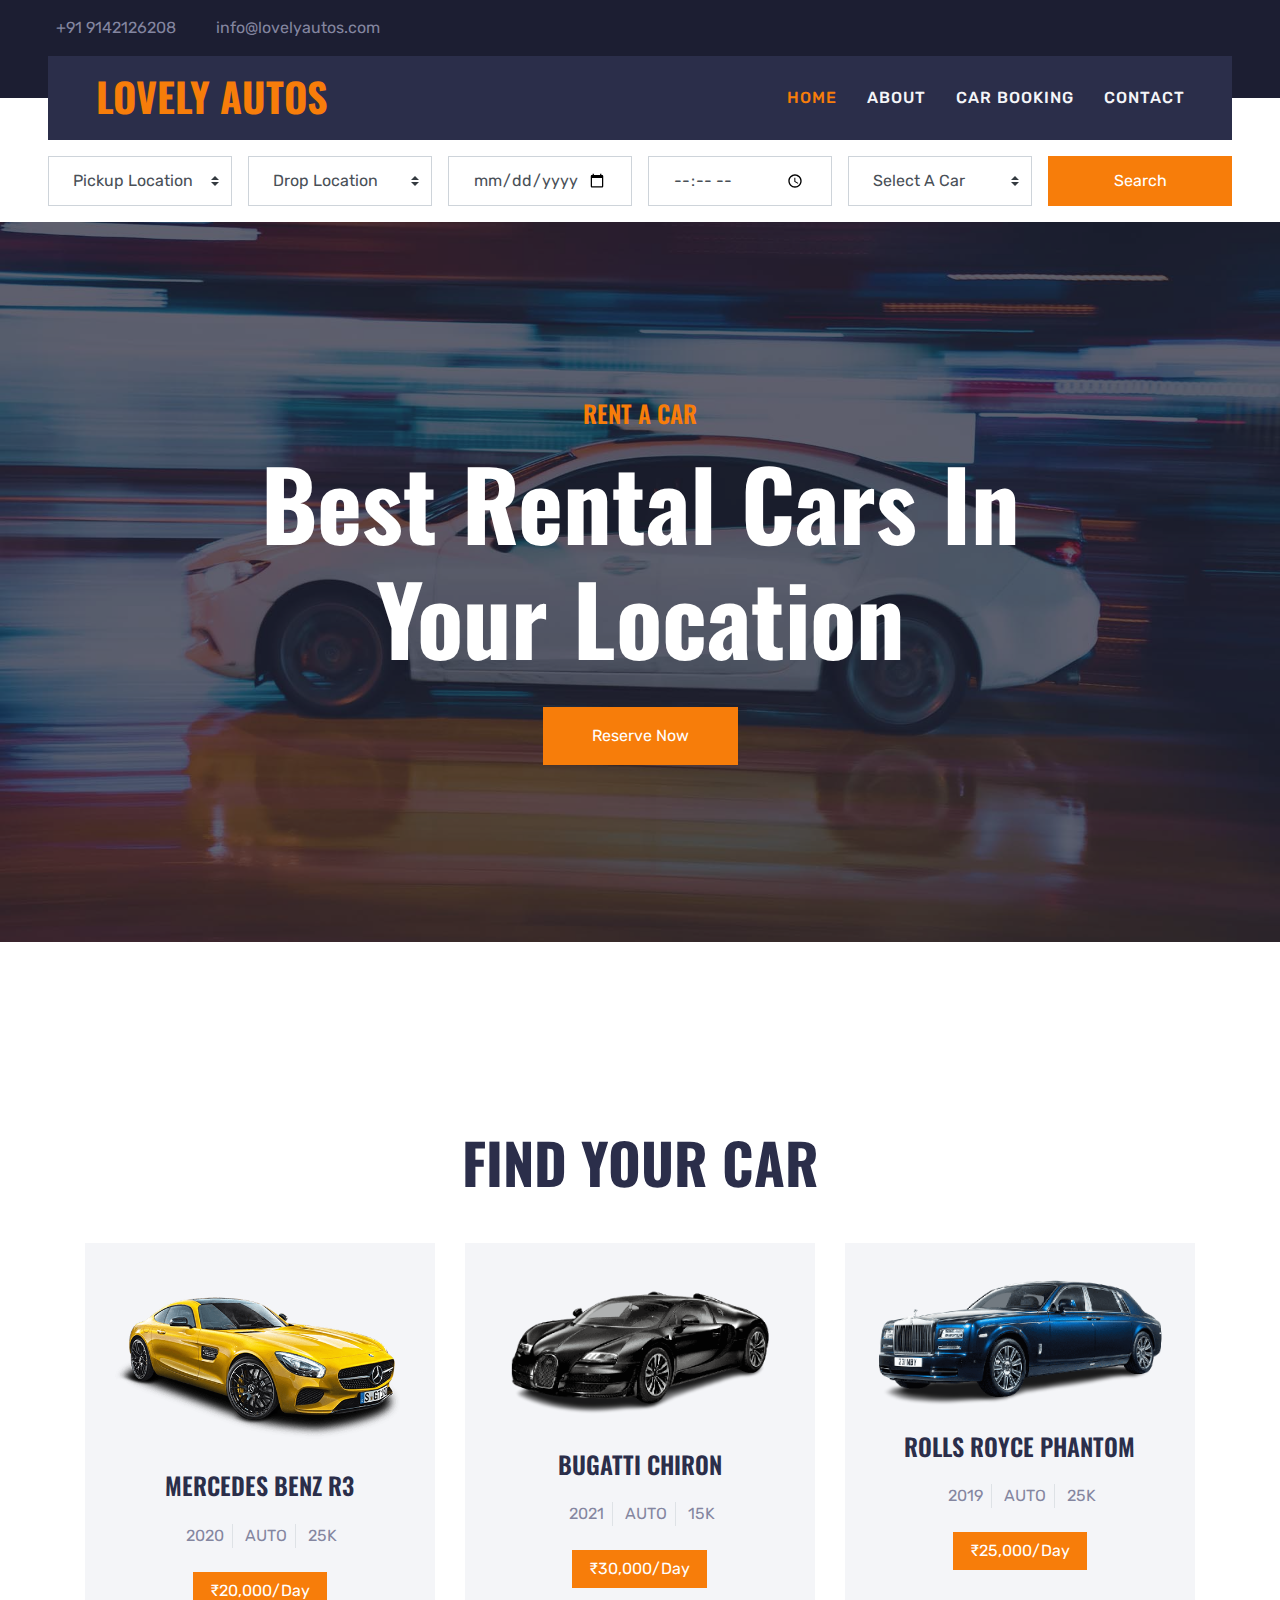
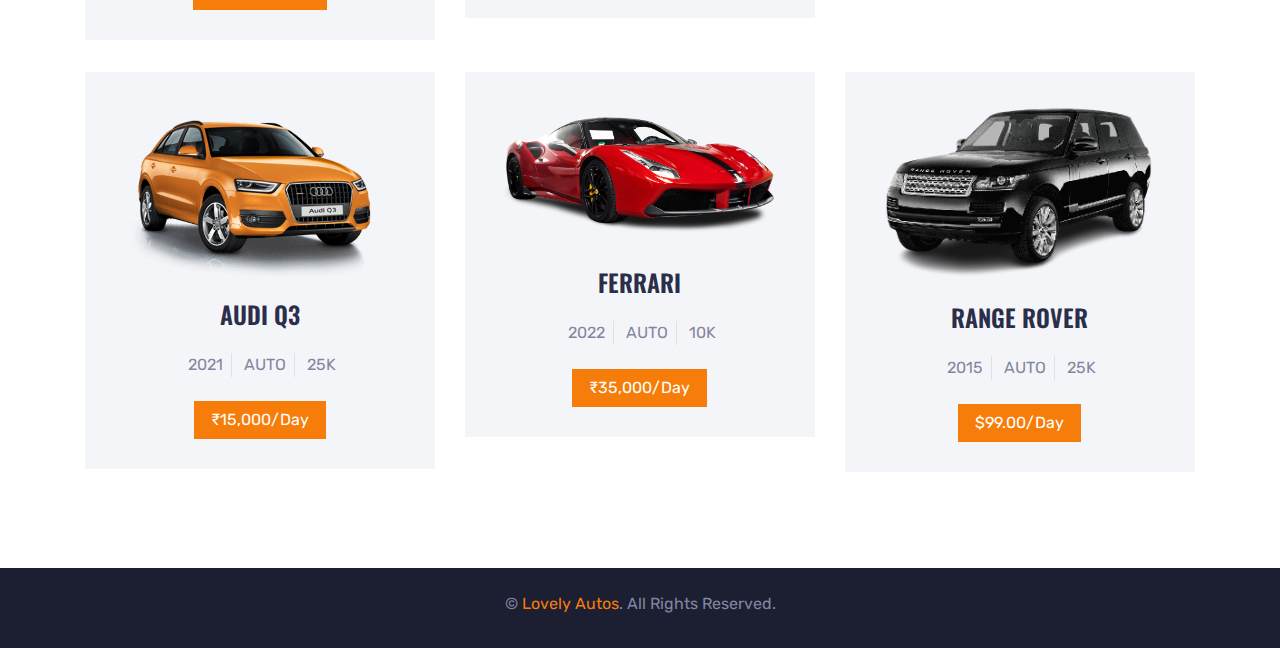
<file: index.html>
<!DOCTYPE html>
<html>

<head>

    <title>Lovely Autos- Car Rental</title>

    <!-- Google Web Fonts -->
    <link rel="preconnect" href="https://fonts.gstatic.com">
    <link href="https://fonts.googleapis.com/css2?family=Oswald:wght@400;500;600;700&family=Rubik&display=swap"
        rel="stylesheet">

    <!-- Customized Bootstrap Stylesheet -->
    <link href="css/bootstrap.min.css" rel="stylesheet">

    <!-- Template Stylesheet -->
    <link href="css/style.css" rel="stylesheet">
    <!--logo-->
    <link rel="icon" href="img/logo.png" type="image/x-icon">
</head>

<body>
    <!-- Topbar Start -->
    <div class="container-fluid bg-dark py-3 px-lg-5 d-none d-lg-block">
        <div class="row">
            <div class="col-md-6 text-center text-lg-left mb-2 mb-lg-0">
                <div class="d-inline-flex align-items-center">
                    <a class="text-body pr-3" href="tel:9142126208"><i class="fa fa-phone-alt mr-2"></i>+91
                        9142126208</a>
                    <a class="text-body px-3" href="mailto:info@lovelyautos.com"><i
                            class="fa fa-envelope mr-2"></i>info@lovelyautos.com</a>
                </div>
            </div>
        </div>
    </div>
    <!-- Topbar End -->


    <!-- Navbar Start -->
    <div class="container-fluid position-relative nav-bar p-0">
        <div class="position-relative px-lg-5" style="z-index: 9;">
            <nav class="navbar navbar-expand-lg bg-secondary navbar-dark py-3 py-lg-0 pl-3 pl-lg-5">
                <a href="" class="navbar-brand">
                    <h1 class="text-uppercase text-primary mb-1">Lovely Autos</h1>
                </a>
                <div class="collapse navbar-collapse justify-content-between px-3" id="navbarCollapse">
                    <div class="navbar-nav ml-auto py-0">
                        <a href="index.html" class="nav-item nav-link active">Home</a>
                        <a href="about.html" class="nav-item nav-link">About</a>
                        <a href="booking.html" class="nav-item nav-link"> Car Booking</a>
                        <a href="contact.html" class="nav-item nav-link">Contact</a>
                    </div>
                </div>
            </nav>
        </div>
    </div>
    <!-- Navbar End -->


    <!-- Search Start -->
    <div class="container-fluid bg-white pt-3 px-lg-5">
        <div class="row mx-n2">
            <div class="col-xl-2 col-lg-4 col-md-6 px-2">
                <select class="custom-select px-4 mb-3" style="height: 50px;">
                    <option selected>Pickup Location</option>
                    <option value="1">Ludhiyana</option>
                    <option value="2">Jalandhar</option>
                    <option value="3">Amritsir</option>
                </select>
            </div>
            <div class="col-xl-2 col-lg-4 col-md-6 px-2">
                <select class="custom-select px-4 mb-3" style="height: 50px;">
                    <option selected>Drop Location</option>
                    <option value="1">Ludhiyana</option>
                    <option value="2">Jalandhar</option>
                    <option value="3">Amritsir</option>
                </select>
            </div>
            <div class="col-xl-2 col-lg-4 col-md-6 px-2">
                <div class="date mb-3" id="date" data-target-input="nearest">
                    <input type="date" class="form-control p-4 datetimepicker-input" placeholder="Pickup Date"
                        data-target="#date" data-toggle="datetimepicker" />
                </div>
            </div>
            <div class="col-xl-2 col-lg-4 col-md-6 px-2">
                <div class="time mb-3" id="time" data-target-input="nearest">
                    <input type="time" class="form-control p-4 datetimepicker-input" placeholder="Pickup Time"
                        data-target="#time" data-toggle="datetimepicker" />
                </div>
            </div>
            <div class="col-xl-2 col-lg-4 col-md-6 px-2">
                <select class="custom-select px-4 mb-3" style="height: 50px;">
                    <option selected>Select A Car</option>
                    <option value="1">Range Rover</option>
                    <option value="2">Mercedes Benz R3</option>
                    <option value="3">Bugatti Chiron</option>
                    <option value="3">Rolls Royce Phantom</option>
                    <option value="3">Audi Q3</option>
                    <option value="3">Ferrari</option>
                </select>
            </div>
            <div class="col-xl-2 col-lg-4 col-md-6 px-2">
                <button class="btn btn-primary btn-block mb-3" type="submit" style="height: 50px;">Search</button>
            </div>
        </div>
    </div>
    <!-- Search End -->


    <!-- Carousel Start -->
    <div class="container-fluid p-0" style="margin-bottom: 90px;">
        <div id="header-carousel" class="carousel slide" data-ride="carousel">
            <div class="carousel-inner">
                <div class="carousel-item active">
                    <img class="w-100" src="img/carousel-1.jpg" alt="Image">
                    <div class="carousel-caption d-flex flex-column align-items-center justify-content-center">
                        <div class="p-3" style="max-width: 900px;">
                            <h4 class="text-primary text-uppercase mb-md-3">Rent A Car</h4>
                            <h1 class="display-1 text-white mb-md-4">Best Rental Cars In Your Location</h1>
                            <a href="booking.html" class="btn btn-primary py-md-3 px-md-5 mt-2">Reserve Now</a>
                        </div>
                    </div>
                </div>
            </div>
        </div>
    </div>
    <!-- Carousel End -->


    <!-- Rent A Car Start -->
    <div class="container-fluid py-5">
        <div class="container pt-5 pb-3">
            <h1 class="display-4 text-uppercase text-center mb-5">Find Your Car</h1>
            <div class="row">
                <div class="col-lg-4 col-md-6 mb-2">
                    <div class="rent-item mb-4">
                        <img class="img-fluid mb-4" src="img/car-rent-1.png" alt="">
                        <h4 class="text-uppercase mb-4">Mercedes Benz R3</h4>
                        <div class="d-flex justify-content-center mb-4">
                            <div class="px-2">
                                <i class="fa fa-car text-primary mr-1"></i>
                                <span>2020</span>
                            </div>
                            <div class="px-2 border-left border-right">
                                <i class="fa fa-cogs text-primary mr-1"></i>
                                <span>AUTO</span>
                            </div>
                            <div class="px-2">
                                <i class="fa fa-road text-primary mr-1"></i>
                                <span>25K</span>
                            </div>
                        </div>
                        <a class="btn btn-primary px-3" href="booking.html">₹20,000/Day</a>
                    </div>
                </div>
                <div class="col-lg-4 col-md-6 mb-2">
                    <div class="rent-item mb-4">
                        <img class="img-fluid mb-4" src="img/car-rent-2.png" alt="">
                        <h4 class="text-uppercase mb-4">Bugatti Chiron</h4>
                        <div class="d-flex justify-content-center mb-4">
                            <div class="px-2">
                                <i class="fa fa-car text-primary mr-1"></i>
                                <span>2021</span>
                            </div>
                            <div class="px-2 border-left border-right">
                                <i class="fa fa-cogs text-primary mr-1"></i>
                                <span>AUTO</span>
                            </div>
                            <div class="px-2">
                                <i class="fa fa-road text-primary mr-1"></i>
                                <span>15K</span>
                            </div>
                        </div>
                        <a class="btn btn-primary px-3" href="booking.html">₹30,000/Day</a>
                    </div>
                </div>
                <div class="col-lg-4 col-md-6 mb-2">
                    <div class="rent-item mb-4">
                        <img class="img-fluid mb-4" src="img/car-rent-3.png" alt="">
                        <h4 class="text-uppercase mb-4">Rolls Royce Phantom</h4>
                        <div class="d-flex justify-content-center mb-4">
                            <div class="px-2">
                                <i class="fa fa-car text-primary mr-1"></i>
                                <span>2019</span>
                            </div>
                            <div class="px-2 border-left border-right">
                                <i class="fa fa-cogs text-primary mr-1"></i>
                                <span>AUTO</span>
                            </div>
                            <div class="px-2">
                                <i class="fa fa-road text-primary mr-1"></i>
                                <span>25K</span>
                            </div>
                        </div>
                        <a class="btn btn-primary px-3" href="booking.html">₹25,000/Day</a>
                    </div>
                </div>
                <div class="col-lg-4 col-md-6 mb-2">
                    <div class="rent-item mb-4">
                        <img class="img-fluid mb-4" src="img/car-rent-4.png" alt="">
                        <h4 class="text-uppercase mb-4">Audi Q3</h4>
                        <div class="d-flex justify-content-center mb-4">
                            <div class="px-2">
                                <i class="fa fa-car text-primary mr-1"></i>
                                <span>2021</span>
                            </div>
                            <div class="px-2 border-left border-right">
                                <i class="fa fa-cogs text-primary mr-1"></i>
                                <span>AUTO</span>
                            </div>
                            <div class="px-2">
                                <i class="fa fa-road text-primary mr-1"></i>
                                <span>25K</span>
                            </div>
                        </div>
                        <a class="btn btn-primary px-3" href="booking.html">₹15,000/Day</a>
                    </div>
                </div>
                <div class="col-lg-4 col-md-6 mb-2">
                    <div class="rent-item mb-4">
                        <img class="img-fluid mb-4" src="img/car-rent-5.png" alt="">
                        <h4 class="text-uppercase mb-4">Ferrari</h4>
                        <div class="d-flex justify-content-center mb-4">
                            <div class="px-2">
                                <i class="fa fa-car text-primary mr-1"></i>
                                <span>2022</span>
                            </div>
                            <div class="px-2 border-left border-right">
                                <i class="fa fa-cogs text-primary mr-1"></i>
                                <span>AUTO</span>
                            </div>
                            <div class="px-2">
                                <i class="fa fa-road text-primary mr-1"></i>
                                <span>10K</span>
                            </div>
                        </div>
                        <a class="btn btn-primary px-3" href="booking.html">₹35,000/Day</a>
                    </div>
                </div>
                <div class="col-lg-4 col-md-6 mb-2">
                    <div class="rent-item mb-4">
                        <img class="img-fluid mb-4" src="img/car-rent-6.png" alt="">
                        <h4 class="text-uppercase mb-4">Range Rover</h4>
                        <div class="d-flex justify-content-center mb-4">
                            <div class="px-2">
                                <i class="fa fa-car text-primary mr-1"></i>
                                <span>2015</span>
                            </div>
                            <div class="px-2 border-left border-right">
                                <i class="fa fa-cogs text-primary mr-1"></i>
                                <span>AUTO</span>
                            </div>
                            <div class="px-2">
                                <i class="fa fa-road text-primary mr-1"></i>
                                <span>25K</span>
                            </div>
                        </div>
                        <a class="btn btn-primary px-3" href="booking.html">$99.00/Day</a>
                    </div>
                </div>
            </div>
        </div>
    </div>
    <!-- Rent A Car End -->

    <!-- Footer Start -->
    <div class="container-fluid bg-dark py-4 px-sm-3 px-md-5">
        <p class="mb-2 text-center text-body">&copy; <a href="#">Lovely Autos</a>. All Rights Reserved.</p>
    </div>
    <!-- Footer End -->

</body>

</html>
</file>
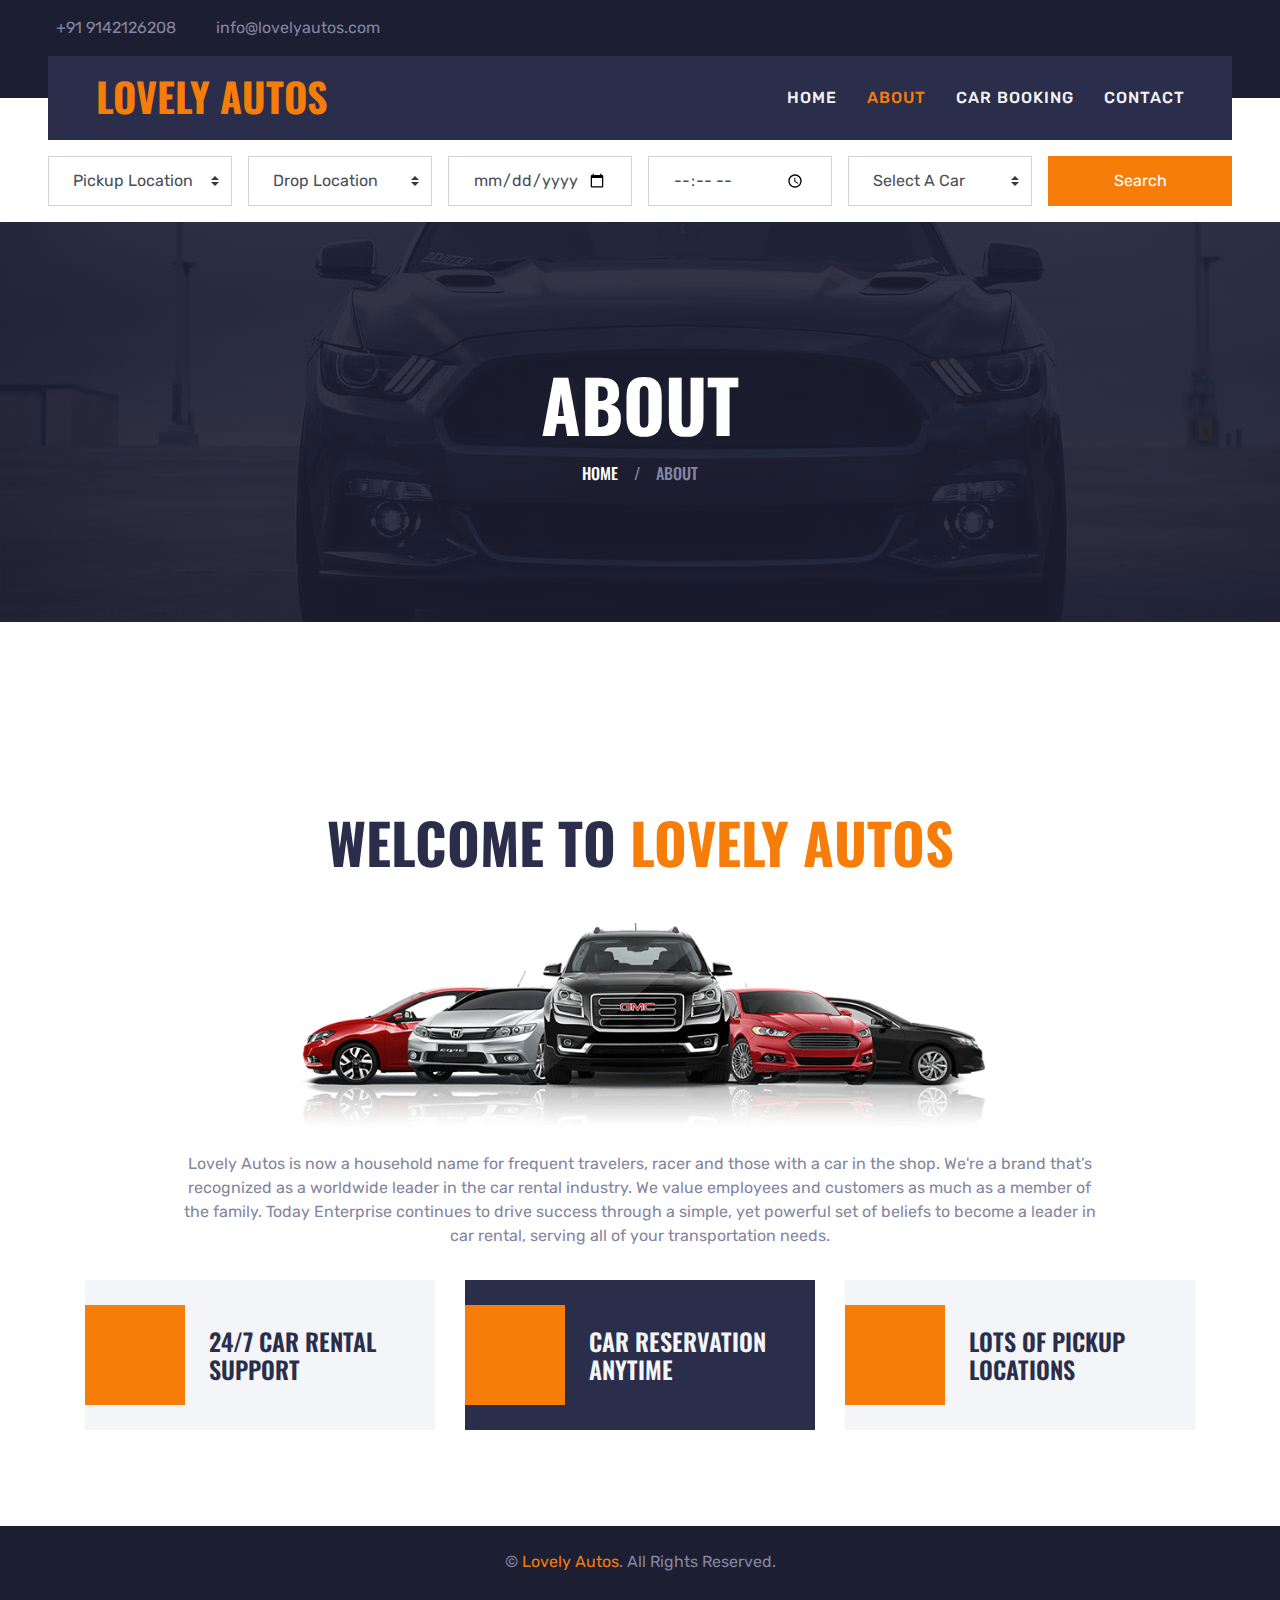
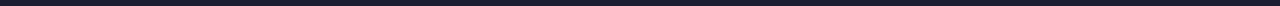
<file: about.html>
<!DOCTYPE html>
<html>

<head>

    <title>Lovely Autos- Car Rental</title>

    <!-- Google Web Fonts -->
    <link rel="preconnect" href="https://fonts.gstatic.com">
    <link href="https://fonts.googleapis.com/css2?family=Oswald:wght@400;500;600;700&family=Rubik&display=swap"
        rel="stylesheet">

    <!-- Customized Bootstrap Stylesheet -->
    <link href="css/bootstrap.min.css" rel="stylesheet">

    <!-- Template Stylesheet -->
    <link href="css/style.css" rel="stylesheet">
    <!--logo-->
    <link rel="icon" href= "img/logo.png" type="image/x-icon">
</head>

<body>
    <!-- Topbar Start -->
    <div class="container-fluid bg-dark py-3 px-lg-5 d-none d-lg-block">
        <div class="row">
            <div class="col-md-6 text-center text-lg-left mb-2 mb-lg-0">
                <div class="d-inline-flex align-items-center">
                    <a class="text-body pr-3" href="tel:9142126208"><i class="fa fa-phone-alt mr-2"></i>+91
                        9142126208</a>
                    <a class="text-body px-3" href="mailto:info@lovelyautos.com"><i
                            class="fa fa-envelope mr-2"></i>info@lovelyautos.com</a>
                </div>
            </div>
        </div>
    </div>
    <!-- Topbar End -->


    <!-- Navbar Start -->
    <div class="container-fluid position-relative nav-bar p-0">
        <div class="position-relative px-lg-5" style="z-index: 9;">
            <nav class="navbar navbar-expand-lg bg-secondary navbar-dark py-3 py-lg-0 pl-3 pl-lg-5">
                <a href="" class="navbar-brand">
                    <h1 class="text-uppercase text-primary mb-1">Lovely Autos</h1>
                </a>
                <div class="collapse navbar-collapse justify-content-between px-3" id="navbarCollapse">
                    <div class="navbar-nav ml-auto py-0">
                        <a href="index.html" class="nav-item nav-link">Home</a>
                        <a href="about.html" class="nav-item nav-link active">About</a>
                        <a href="booking.html" class="nav-item nav-link"> Car Booking</a>
                        <a href="contact.html" class="nav-item nav-link">Contact</a>
                    </div>
                </div>
            </nav>
        </div>
    </div>
    <!-- Navbar End -->


    <!-- Search Start -->
    <div class="container-fluid bg-white pt-3 px-lg-5">
        <div class="row mx-n2">
            <div class="col-xl-2 col-lg-4 col-md-6 px-2">
                <select class="custom-select px-4 mb-3" style="height: 50px;">
                    <option selected>Pickup Location</option>
                    <option value="1">Ludhiyana</option>
                    <option value="2">Jalandhar</option>
                    <option value="3">Amritsir</option>
                </select>
            </div>
            <div class="col-xl-2 col-lg-4 col-md-6 px-2">
                <select class="custom-select px-4 mb-3" style="height: 50px;">
                    <option selected>Drop Location</option>
                    <option value="1">Ludhiyana</option>
                    <option value="2">Jalandhar</option>
                    <option value="3">Amritsir</option>
                </select>
            </div>
            <div class="col-xl-2 col-lg-4 col-md-6 px-2">
                <div class="date mb-3" id="date" data-target-input="nearest">
                    <input type="date" class="form-control p-4 datetimepicker-input" placeholder="Pickup Date"
                        data-target="#date" data-toggle="datetimepicker" />
                </div>
            </div>
            <div class="col-xl-2 col-lg-4 col-md-6 px-2">
                <div class="time mb-3" id="time" data-target-input="nearest">
                    <input type="time" class="form-control p-4 datetimepicker-input" placeholder="Pickup Time"
                        data-target="#time" data-toggle="datetimepicker" />
                </div>
            </div>
            <div class="col-xl-2 col-lg-4 col-md-6 px-2">
                <select class="custom-select px-4 mb-3" style="height: 50px;">
                    <option selected>Select A Car</option>
                    <option value="1">Range Rover</option>
                    <option value="2">Mercedes Benz R3</option>
                    <option value="3">Bugatti Chiron</option>
                    <option value="3">Rolls Royce Phantom</option>
                    <option value="3">Audi Q3</option>
                    <option value="3">Ferrari</option>
                </select>
            </div>
            <div class="col-xl-2 col-lg-4 col-md-6 px-2">
                <button class="btn btn-primary btn-block mb-3" type="submit" style="height: 50px;">Search</button>
            </div>
        </div>
    </div>
    <!-- Search End -->

    <!-- Page Header Start -->
    <div class="container-fluid page-header">
        <h1 class="display-3 text-uppercase text-white mb-3">About</h1>
        <div class="d-inline-flex text-white">
            <h6 class="text-uppercase m-0"><a class="text-white" href="index.html">Home</a></h6>
            <h6 class="text-body m-0 px-3">/</h6>
            <h6 class="text-uppercase text-body m-0">About</h6>
        </div>
    </div>
    <!-- Page Header Start -->


    <!-- About Start -->
    <div class="container-fluid py-5">
        <div class="container pt-5 pb-3">
            <h1 class="display-4 text-uppercase text-center mb-5">Welcome To <span class="text-primary">Lovely Autos</span></h1>
            <div class="row justify-content-center">
                <div class="col-lg-10 text-center">
                    <img class="w-75 mb-4" src="img/about.png" alt="">
                    <p>Lovely Autos is now a household name for frequent travelers, racer and those with a car in the shop. We're a brand that’s recognized as a worldwide leader in the car rental industry. We value employees and customers as much as a member of the family. Today Enterprise continues to drive success through a simple, yet powerful set of beliefs to become a leader in car rental, serving all of your transportation needs.
                    </p>
                </div>
            </div>
            <div class="row mt-3">
                <div class="col-lg-4 mb-2">
                    <div class="d-flex align-items-center bg-light p-4 mb-4" style="height: 150px;">
                        <div class="d-flex align-items-center justify-content-center flex-shrink-0 bg-primary ml-n4 mr-4" style="width: 100px; height: 100px;">
                            <i class="fa fa-2x fa-headset text-secondary"></i>
                        </div>
                        <h4 class="text-uppercase m-0">24/7 Car Rental Support</h4>
                    </div>
                </div>
                <div class="col-lg-4 mb-2">
                    <div class="d-flex align-items-center bg-secondary p-4 mb-4" style="height: 150px;">
                        <div class="d-flex align-items-center justify-content-center flex-shrink-0 bg-primary ml-n4 mr-4" style="width: 100px; height: 100px;">
                            <i class="fa fa-2x fa-car text-secondary"></i>
                        </div>
                        <h4 class="text-light text-uppercase m-0">Car Reservation Anytime</h4>
                    </div>
                </div>
                <div class="col-lg-4 mb-2">
                    <div class="d-flex align-items-center bg-light p-4 mb-4" style="height: 150px;">
                        <div class="d-flex align-items-center justify-content-center flex-shrink-0 bg-primary ml-n4 mr-4" style="width: 100px; height: 100px;">
                            <i class="fa fa-2x fa-map-marker-alt text-secondary"></i>
                        </div>
                        <h4 class="text-uppercase m-0">Lots Of Pickup Locations</h4>
                    </div>
                </div>
            </div>
        </div>
    </div>
    <!-- About End -->

        <!-- Footer Start -->
    <div class="container-fluid bg-dark py-4 px-sm-3 px-md-5">
        <p class="mb-2 text-center text-body">&copy; <a href="#">Lovely Autos</a>. All Rights Reserved.</p>
    </div>
    <!-- Footer End -->

</body>

</html>
</file>
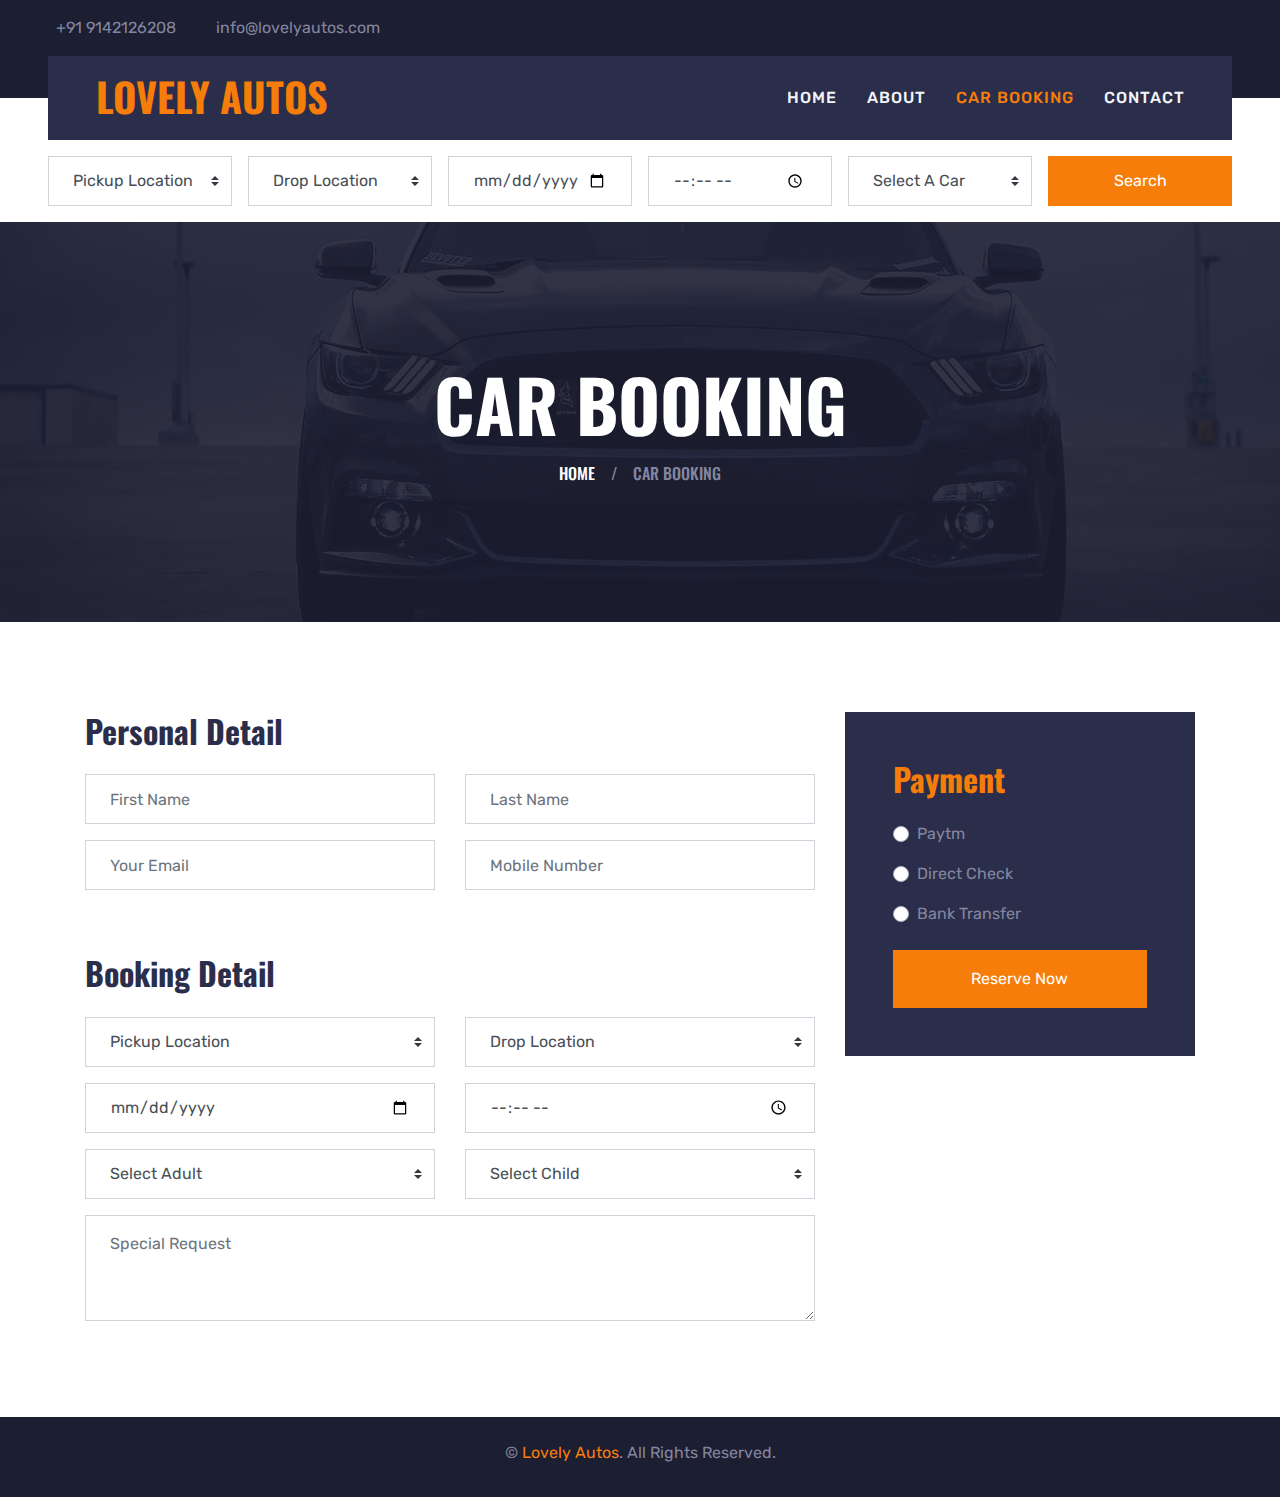
<file: booking.html>
<!DOCTYPE html>
<html>

<head>

    <title>Lovely Autos- Car Rental</title>

    <!-- Google Web Fonts -->
    <link rel="preconnect" href="https://fonts.gstatic.com">
    <link href="https://fonts.googleapis.com/css2?family=Oswald:wght@400;500;600;700&family=Rubik&display=swap"
        rel="stylesheet">

    <!-- Customized Bootstrap Stylesheet -->
    <link href="css/bootstrap.min.css" rel="stylesheet">

    <!-- Template Stylesheet -->
    <link href="css/style.css" rel="stylesheet">
    <!--logo-->
    <link rel="icon" href= "img/logo.png" type="image/x-icon">
</head>

<body>
    <!-- Topbar Start -->
    <div class="container-fluid bg-dark py-3 px-lg-5 d-none d-lg-block">
        <div class="row">
            <div class="col-md-6 text-center text-lg-left mb-2 mb-lg-0">
                <div class="d-inline-flex align-items-center">
                    <a class="text-body pr-3" href="tel:9142126208"><i class="fa fa-phone-alt mr-2"></i>+91
                        9142126208</a>
                    <a class="text-body px-3" href="mailto:info@lovelyautos.com"><i
                            class="fa fa-envelope mr-2"></i>info@lovelyautos.com</a>
                </div>
            </div>
        </div>
    </div>
    <!-- Topbar End -->


    <!-- Navbar Start -->
    <div class="container-fluid position-relative nav-bar p-0">
        <div class="position-relative px-lg-5" style="z-index: 9;">
            <nav class="navbar navbar-expand-lg bg-secondary navbar-dark py-3 py-lg-0 pl-3 pl-lg-5">
                <a href="" class="navbar-brand">
                    <h1 class="text-uppercase text-primary mb-1">Lovely Autos</h1>
                </a>
                <div class="collapse navbar-collapse justify-content-between px-3" id="navbarCollapse">
                    <div class="navbar-nav ml-auto py-0">
                        <a href="index.html" class="nav-item nav-link">Home</a>
                        <a href="about.html" class="nav-item nav-link">About</a>
                        <a href="booking.html" class="nav-item nav-link active"> Car Booking</a>
                        <a href="contact.html" class="nav-item nav-link">Contact</a>
                    </div>
                </div>
            </nav>
        </div>
    </div>
    <!-- Navbar End -->


    <!-- Search Start -->
    <div class="container-fluid bg-white pt-3 px-lg-5">
        <div class="row mx-n2">
            <div class="col-xl-2 col-lg-4 col-md-6 px-2">
                <select class="custom-select px-4 mb-3" style="height: 50px;">
                    <option selected>Pickup Location</option>
                    <option value="1">Ludhiyana</option>
                    <option value="2">Jalandhar</option>
                    <option value="3">Amritsir</option>
                </select>
            </div>
            <div class="col-xl-2 col-lg-4 col-md-6 px-2">
                <select class="custom-select px-4 mb-3" style="height: 50px;">
                    <option selected>Drop Location</option>
                    <option value="1">Ludhiyana</option>
                    <option value="2">Jalandhar</option>
                    <option value="3">Amritsir</option>
                </select>
            </div>
            <div class="col-xl-2 col-lg-4 col-md-6 px-2">
                <div class="date mb-3" id="date" data-target-input="nearest">
                    <input type="date" class="form-control p-4 datetimepicker-input" placeholder="Pickup Date"
                        data-target="#date" data-toggle="datetimepicker" />
                </div>
            </div>
            <div class="col-xl-2 col-lg-4 col-md-6 px-2">
                <div class="time mb-3" id="time" data-target-input="nearest">
                    <input type="time" class="form-control p-4 datetimepicker-input" placeholder="Pickup Time"
                        data-target="#time" data-toggle="datetimepicker" />
                </div>
            </div>
            <div class="col-xl-2 col-lg-4 col-md-6 px-2">
                <select class="custom-select px-4 mb-3" style="height: 50px;">
                    <option selected>Select A Car</option>
                    <option value="1">Range Rover</option>
                    <option value="2">Mercedes Benz R3</option>
                    <option value="3">Bugatti Chiron</option>
                    <option value="3">Rolls Royce Phantom</option>
                    <option value="3">Audi Q3</option>
                    <option value="3">Ferrari</option>
                </select>
            </div>
            <div class="col-xl-2 col-lg-4 col-md-6 px-2">
                <button class="btn btn-primary btn-block mb-3" type="submit" style="height: 50px;">Search</button>
            </div>
        </div>
    </div>
    <!-- Search End -->



    <!-- Page Header Start -->
    <div class="container-fluid page-header">
        <h1 class="display-3 text-uppercase text-white mb-3">Car Booking</h1>
        <div class="d-inline-flex text-white">
            <h6 class="text-uppercase m-0"><a class="text-white" href="index.html">Home</a></h6>
            <h6 class="text-body m-0 px-3">/</h6>
            <h6 class="text-uppercase text-body m-0">Car Booking</h6>
        </div>
    </div>
    <!-- Page Header Start -->


    <!-- Car Booking Start -->
    <div class="container-fluid pb-5">
        <div class="container">
            <div class="row">
                <div class="col-lg-8">
                    <h2 class="mb-4">Personal Detail</h2>
                    <div class="mb-5">
                        <div class="row">
                            <div class="col-6 form-group">
                                <input type="text" class="form-control p-4" placeholder="First Name"
                                    required="required">
                            </div>
                            <div class="col-6 form-group">
                                <input type="text" class="form-control p-4" placeholder="Last Name" required="required">
                            </div>
                        </div>
                        <div class="row">
                            <div class="col-6 form-group">
                                <input type="email" class="form-control p-4" placeholder="Your Email"
                                    required="required">
                            </div>
                            <div class="col-6 form-group">
                                <input type="text" class="form-control p-4" placeholder="Mobile Number"
                                    required="required">
                            </div>
                        </div>
                    </div>
                    <h2 class="mb-4">Booking Detail</h2>
                    <div class="mb-5">
                        <div class="row">
                            <div class="col-6 form-group">
                                <select class="custom-select px-4" style="height: 50px;">
                                    <option selected>Pickup Location</option>
                                    <option value="1">Ludhiyana</option>
                                    <option value="2">Jalandhar</option>
                                    <option value="3">Amritsir</option>
                                </select>
                            </div>
                            <div class="col-6 form-group">
                                <select class="custom-select px-4" style="height: 50px;">
                                    <option selected>Drop Location</option>
                                    <option value="1">Ludhiyana</option>
                                    <option value="2">Jalandhar</option>
                                    <option value="3">Amritsir</option>
                                </select>
                            </div>
                        </div>
                        <div class="row">
                            <div class="col-6 form-group">
                                <div class="date" id="date2" data-target-input="nearest">
                                    <input type="date" class="form-control p-4 datetimepicker-input"
                                        placeholder="Pickup Date" data-target="#date2" data-toggle="datetimepicker" />
                                </div>
                            </div>
                            <div class="col-6 form-group">
                                <div class="time" id="time2" data-target-input="nearest">
                                    <input type="time" class="form-control p-4 datetimepicker-input"
                                        placeholder="Pickup Time" data-target="#time2" data-toggle="datetimepicker" />
                                </div>
                            </div>
                        </div>
                        <div class="row">
                            <div class="col-6 form-group">
                                <select class="custom-select px-4" style="height: 50px;">
                                    <option selected>Select Adult</option>
                                    <option value="1">Adult 1</option>
                                    <option value="2">Adult 2</option>
                                    <option value="3">Adult 3</option>
                                </select>
                            </div>
                            <div class="col-6 form-group">
                                <select class="custom-select px-4" style="height: 50px;">
                                    <option selected>Select Child</option>
                                    <option value="1">Child 1</option>
                                    <option value="2">Child 2</option>
                                    <option value="3">Child 3</option>
                                </select>
                            </div>
                        </div>
                        <div class="form-group">
                            <textarea class="form-control py-3 px-4" rows="3" placeholder="Special Request"
                                required="required"></textarea>
                        </div>
                    </div>
                </div>
                <div class="col-lg-4">
                    <div class="bg-secondary p-5 mb-5">
                        <h2 class="text-primary mb-4">Payment</h2>
                        <div class="form-group">
                            <div class="custom-control custom-radio">
                                <input type="radio" class="custom-control-input" name="payment" id="paypal">
                                <label class="custom-control-label" for="paypal">Paytm</label>
                            </div>
                        </div>
                        <div class="form-group">
                            <div class="custom-control custom-radio">
                                <input type="radio" class="custom-control-input" name="payment" id="directcheck">
                                <label class="custom-control-label" for="directcheck">Direct Check</label>
                            </div>
                        </div>
                        <div class="form-group mb-4">
                            <div class="custom-control custom-radio">
                                <input type="radio" class="custom-control-input" name="payment" id="banktransfer">
                                <label class="custom-control-label" for="banktransfer">Bank Transfer</label>
                            </div>
                        </div>
                        <button class="btn btn-block btn-primary py-3">Reserve Now</button>
                    </div>
                </div>
            </div>
        </div>
    </div>
    <!-- Car Booking End -->

    <!-- Footer Start -->
    <div class="container-fluid bg-dark py-4 px-sm-3 px-md-5">
        <p class="mb-2 text-center text-body">&copy; <a href="#">Lovely Autos</a>. All Rights Reserved.</p>
    </div>
    <!-- Footer End -->

</body>

</html>
</file>
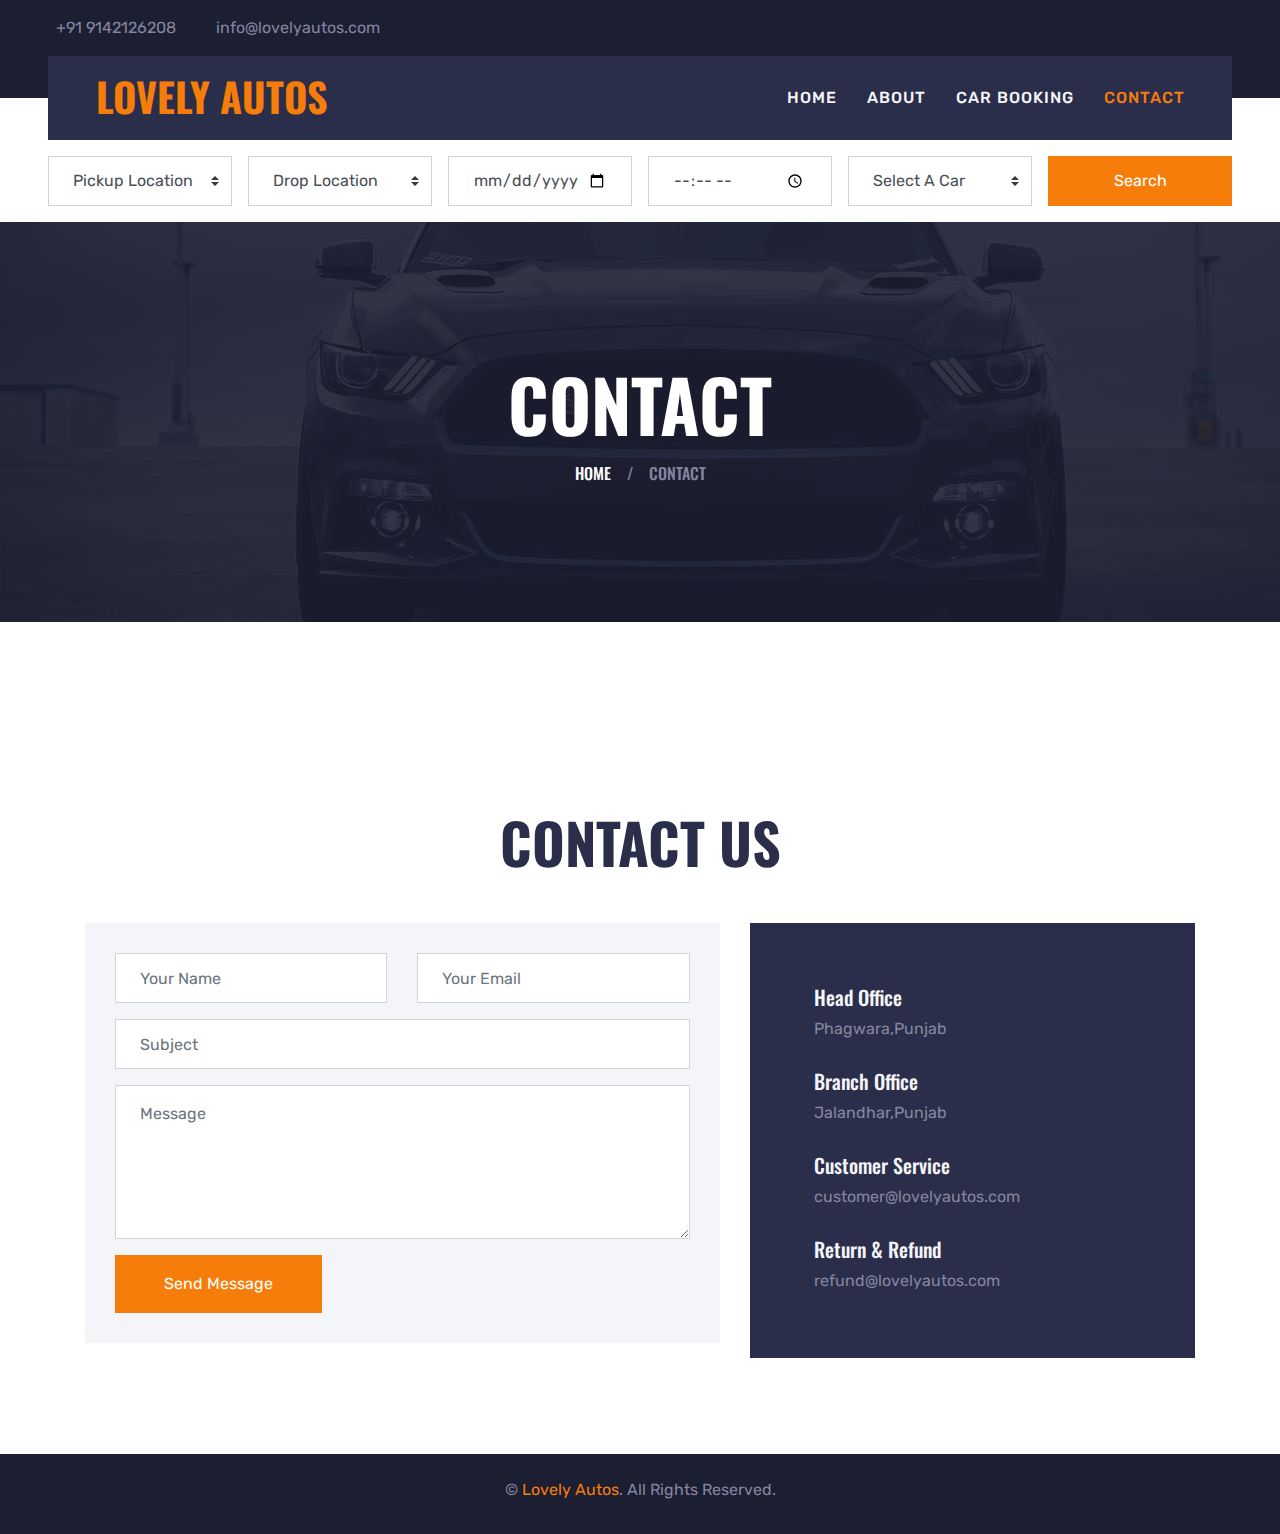
<file: contact.html>
<!DOCTYPE html>
<html>

<head>

    <title>Lovely Autos- Car Rental</title>

    <!-- Google Web Fonts -->
    <link rel="preconnect" href="https://fonts.gstatic.com">
    <link href="https://fonts.googleapis.com/css2?family=Oswald:wght@400;500;600;700&family=Rubik&display=swap"
        rel="stylesheet">

    <!-- Customized Bootstrap Stylesheet -->
    <link href="css/bootstrap.min.css" rel="stylesheet">

    <!-- Template Stylesheet -->
    <link href="css/style.css" rel="stylesheet">
    <!--logo-->
    <link rel="icon" href= "img/logo.png" type="image/x-icon">
</head>

<body>
    <!-- Topbar Start -->
    <div class="container-fluid bg-dark py-3 px-lg-5 d-none d-lg-block">
        <div class="row">
            <div class="col-md-6 text-center text-lg-left mb-2 mb-lg-0">
                <div class="d-inline-flex align-items-center">
                    <a class="text-body pr-3" href="tel:9142126208"><i class="fa fa-phone-alt mr-2"></i>+91
                        9142126208</a>
                    <a class="text-body px-3" href="mailto:info@lovelyautos.com"><i
                            class="fa fa-envelope mr-2"></i>info@lovelyautos.com</a>
                </div>
            </div>
        </div>
    </div>
    <!-- Topbar End -->


    <!-- Navbar Start -->
    <div class="container-fluid position-relative nav-bar p-0">
        <div class="position-relative px-lg-5" style="z-index: 9;">
            <nav class="navbar navbar-expand-lg bg-secondary navbar-dark py-3 py-lg-0 pl-3 pl-lg-5">
                <a href="" class="navbar-brand">
                    <h1 class="text-uppercase text-primary mb-1">Lovely Autos</h1>
                </a>
                <div class="collapse navbar-collapse justify-content-between px-3" id="navbarCollapse">
                    <div class="navbar-nav ml-auto py-0">
                        <a href="index.html" class="nav-item nav-link">Home</a>
                        <a href="about.html" class="nav-item nav-link">About</a>
                        <a href="booking.html" class="nav-item nav-link"> Car Booking</a>
                        <a href="contact.html" class="nav-item nav-link active">Contact</a>
                    </div>
                </div>
            </nav>
        </div>
    </div>
    <!-- Navbar End -->


    <!-- Search Start -->
    <div class="container-fluid bg-white pt-3 px-lg-5">
        <div class="row mx-n2">
            <div class="col-xl-2 col-lg-4 col-md-6 px-2">
                <select class="custom-select px-4 mb-3" style="height: 50px;">
                    <option selected>Pickup Location</option>
                    <option value="1">Ludhiyana</option>
                    <option value="2">Jalandhar</option>
                    <option value="3">Amritsir</option>
                </select>
            </div>
            <div class="col-xl-2 col-lg-4 col-md-6 px-2">
                <select class="custom-select px-4 mb-3" style="height: 50px;">
                    <option selected>Drop Location</option>
                    <option value="1">Ludhiyana</option>
                    <option value="2">Jalandhar</option>
                    <option value="3">Amritsir</option>
                </select>
            </div>
            <div class="col-xl-2 col-lg-4 col-md-6 px-2">
                <div class="date mb-3" id="date" data-target-input="nearest">
                    <input type="date" class="form-control p-4 datetimepicker-input" placeholder="Pickup Date"
                        data-target="#date" data-toggle="datetimepicker" />
                </div>
            </div>
            <div class="col-xl-2 col-lg-4 col-md-6 px-2">
                <div class="time mb-3" id="time" data-target-input="nearest">
                    <input type="time" class="form-control p-4 datetimepicker-input" placeholder="Pickup Time"
                        data-target="#time" data-toggle="datetimepicker" />
                </div>
            </div>
            <div class="col-xl-2 col-lg-4 col-md-6 px-2">
                <select class="custom-select px-4 mb-3" style="height: 50px;">
                    <option selected>Select A Car</option>
                    <option value="1">Range Rover</option>
                    <option value="2">Mercedes Benz R3</option>
                    <option value="3">Bugatti Chiron</option>
                    <option value="3">Rolls Royce Phantom</option>
                    <option value="3">Audi Q3</option>
                    <option value="3">Ferrari</option>
                </select>
            </div>
            <div class="col-xl-2 col-lg-4 col-md-6 px-2">
                <button class="btn btn-primary btn-block mb-3" type="submit" style="height: 50px;">Search</button>
            </div>
        </div>
    </div>
    <!-- Search End -->

    <!-- Page Header Start -->
    <div class="container-fluid page-header">
        <h1 class="display-3 text-uppercase text-white mb-3">Contact</h1>
        <div class="d-inline-flex text-white">
            <h6 class="text-uppercase m-0"><a class="text-white" href="">Home</a></h6>
            <h6 class="text-body m-0 px-3">/</h6>
            <h6 class="text-uppercase text-body m-0">Contact</h6>
        </div>
    </div>
    <!-- Page Header Start -->


    <!-- Contact Start -->
    <div class="container-fluid py-5">
        <div class="container pt-5 pb-3">
            <h1 class="display-4 text-uppercase text-center mb-5">Contact Us</h1>
            <div class="row">
                <div class="col-lg-7 mb-2">
                    <div class="contact-form bg-light mb-4" style="padding: 30px;">
                        <form>
                            <div class="row">
                                <div class="col-6 form-group">
                                    <input type="text" class="form-control p-4" placeholder="Your Name"
                                        required="required">
                                </div>
                                <div class="col-6 form-group">
                                    <input type="email" class="form-control p-4" placeholder="Your Email"
                                        required="required">
                                </div>
                            </div>
                            <div class="form-group">
                                <input type="text" class="form-control p-4" placeholder="Subject" required="required">
                            </div>
                            <div class="form-group">
                                <textarea class="form-control py-3 px-4" rows="5" placeholder="Message"
                                    required="required"></textarea>
                            </div>
                            <div>
                                <button class="btn btn-primary py-3 px-5" type="submit">Send Message</button>
                            </div>
                        </form>
                    </div>
                </div>
                <div class="col-lg-5 mb-2">
                    <div class="bg-secondary d-flex flex-column justify-content-center px-5 mb-4"
                        style="height: 435px;">
                        <div class="d-flex mb-3">
                            <i class="fa fa-2x fa-map-marker-alt text-primary flex-shrink-0 mr-3"></i>
                            <div class="mt-n1">
                                <h5 class="text-light">Head Office</h5>
                                <p>Phagwara,Punjab</p>
                            </div>
                        </div>
                        <div class="d-flex mb-3">
                            <i class="fa fa-2x fa-map-marker-alt text-primary flex-shrink-0 mr-3"></i>
                            <div class="mt-n1">
                                <h5 class="text-light">Branch Office</h5>
                                <p>Jalandhar,Punjab</p>
                            </div>
                        </div>
                        <div class="d-flex mb-3">
                            <i class="fa fa-2x fa-envelope-open text-primary flex-shrink-0 mr-3"></i>
                            <div class="mt-n1">
                                <h5 class="text-light">Customer Service</h5>
                                <p>customer@lovelyautos.com</p>
                            </div>
                        </div>
                        <div class="d-flex">
                            <i class="fa fa-2x fa-envelope-open text-primary flex-shrink-0 mr-3"></i>
                            <div class="mt-n1">
                                <h5 class="text-light">Return & Refund</h5>
                                <p class="m-0">refund@lovelyautos.com</p>
                            </div>
                        </div>
                    </div>
                </div>
            </div>
        </div>
    </div>
    <!-- Contact End -->

    <!-- Footer Start -->
    <div class="container-fluid bg-dark py-4 px-sm-3 px-md-5">
        <p class="mb-2 text-center text-body">&copy; <a href="#">Lovely Autos</a>. All Rights Reserved.</p>
    </div>
    <!-- Footer End -->

</body>

</html>
</file>
<file: css/style.css>
:root {
    --primary: #F77D0A;
    --secondary: #2B2E4A;
    --light: #F4F5F8;
    --dark: #1C1E32;
}

h1,
h2,
.font-weight-bold {
    font-weight: 700 !important;
}

h3,
h4,
.font-weight-semi-bold {
    font-weight: 600 !important;
}

h5,
h6,
.font-weight-medium {
    font-weight: 500 !important;
}

.btn-square {
    width: 36px;
    height: 36px;
}

.btn-sm-square {
    width: 28px;
    height: 28px;
}

.btn-lg-square {
    width: 46px;
    height: 46px;
}

.btn-square,
.btn-sm-square,
.btn-lg-square {
    padding-left: 0;
    padding-right: 0;
    text-align: center;
}

.back-to-top {
    position: fixed;
    display: none;
    right: 30px;
    bottom: 30px;
    z-index: 99;
}

.nav-bar::before {
    position: absolute;
    content: "";
    width: 100%;
    height: 50%;
    top: 0;
    left: 0;
    background: var(--dark);
}

.nav-bar::after {
    position: absolute;
    content: "";
    width: 100%;
    height: 50%;
    bottom: 0;
    left: 0;
    background: #ffffff;
}

.navbar-dark .navbar-nav .nav-link {
    padding: 30px 15px;
    font-size: 16px;
    font-weight: 500;
    letter-spacing: 1px;
    text-transform: uppercase;
    color: var(--light);
    outline: none;
}

.navbar-dark .navbar-nav .nav-link:hover,
.navbar-dark .navbar-nav .nav-link.active {
    color: var(--primary);
}

@media (max-width: 991.98px) {
    .navbar-dark .navbar-nav .nav-link  {
        padding: 10px 15px;
    }
}

.carousel-caption {
    top: 0;
    left: 0;
    right: 0;
    bottom: 0;
    background: rgba(28, 30, 50, .7);
    z-index: 1;
}

@media (max-width: 576px) {
    .carousel-caption h4 {
        font-size: 18px;
        font-weight: 500 !important;
    }

    .carousel-caption h1 {
        font-size: 30px;
        font-weight: 600 !important;
    }
}

.page-header {
    height: 400px;
    margin-bottom: 90px;
    display: flex;
    flex-direction: column;
    align-items: center;
    justify-content: center;
    background: linear-gradient(rgba(28, 30, 50, .9), rgba(28, 30, 50, .9)), url(../img/bg-banner.jpg);
    background-attachment: fixed;
}

@media (max-width: 991.98px) {
    .page-header {
        height: 300px;
    }
}

.service-item {
    height: 320px;
    background: var(--light);
    transition: .5s;
}

.service-item:hover,
.service-item.active {
    background: var(--secondary);
}

.service-item h1,
.service-item h4 {
    transition: .5s;
}

.service-item:hover h1,
.service-item.active h1 {
    color: var(--dark) !important;
}

.service-item:hover h4,
.service-item.active h4 {
    color: var(--light);
}

.rent-item {
    padding: 30px;
    text-align: center;
    background: var(--light);
    transition: .5s;
}

.rent-item:hover,
.rent-item.active {
    background: var(--secondary);
}

.rent-item h4 {
    transition: .5s;
}

.rent-item:hover h4,
.rent-item.active h4 {
    color: var(--light);
}

.team-item {
    padding: 30px 30px 0 30px;
    text-align: center;
    background: var(--light);
    transition: .5s;
}

.team-item:hover,
.owl-item.center .team-item {
    background: var(--secondary);
}

.team-item h4 {
    transition: .5s;
}

.owl-item.center .team-item h4,
.owl-item.center .rent-item h4 {
    color: var(--light);
}

.team-item .team-social {
    top: 0;
    left: 0;
    opacity: 0;
    transition: .5s;
    background: var(--light);
}

.owl-item.center .team-item .team-social,
.owl-item.center .rent-item {
    background: var(--secondary);
}

.team-item:hover .team-social {
    opacity: 1;
    background: var(--secondary);
}

.team-carousel .owl-nav,
.related-carousel .owl-nav {
    position: absolute;
    width: 100%;
    height: 60px;
    top: calc(50% - 30px);
    left: 0;
    display: flex;
    justify-content: space-between;
    z-index: 1;
}

.team-carousel .owl-nav .owl-prev,
.team-carousel .owl-nav .owl-next,
.related-carousel .owl-nav .owl-prev,
.related-carousel .owl-nav .owl-next {
    position: relative;
    width: 60px;
    height: 60px;
    display: flex;
    align-items: center;
    justify-content: center;
    color: #FFFFFF;
    background: var(--primary);
    font-size: 22px;
    transition: .5s;
}

.team-carousel .owl-nav .owl-prev:hover,
.team-carousel .owl-nav .owl-next:hover,
.related-carousel .owl-nav .owl-prev:hover,
.related-carousel .owl-nav .owl-next:hover {
    background: var(--secondary);
}

.vendor-carousel .owl-dots,
.testimonial-carousel .owl-dots {
    margin-top: 30px;
    display: flex;
    align-items: center;
    justify-content: center;
}

.vendor-carousel .owl-dot,
.testimonial-carousel .owl-dot {
    position: relative;
    display: inline-block;
    margin: 0 5px;
    width: 20px;
    height: 20px;
    background: var(--secondary);
    transition: .5s;
}

.vendor-carousel .owl-dot.active,
.testimonial-carousel .owl-dot.active {
    width: 40px;
    height: 40px;
    background: var(--primary);
}

.testimonial-carousel .owl-item img {
    width: 80px;
    height: 80px;
}

.testimonial-carousel .owl-item .testimonial-item {
    height: 350px;
    transition: .5s;
    background: var(--light);
}

.testimonial-carousel .owl-item.center .testimonial-item {
    background: var(--secondary);
}

.testimonial-carousel .owl-item .testimonial-item h1,
.testimonial-carousel .owl-item .testimonial-item h4 {
    transition: .5s;
}

.testimonial-carousel .owl-item.center .testimonial-item h1 {
    color: var(--dark) !important;
}

.testimonial-carousel .owl-item.center .testimonial-item h4 {
    color: var(--light);
}

.bg-banner {
    background: linear-gradient(rgba(28, 30, 50, .9), rgba(28, 30, 50, .9)), url(../img/bg-banner.jpg);
    background-attachment: fixed;
}
</file>
